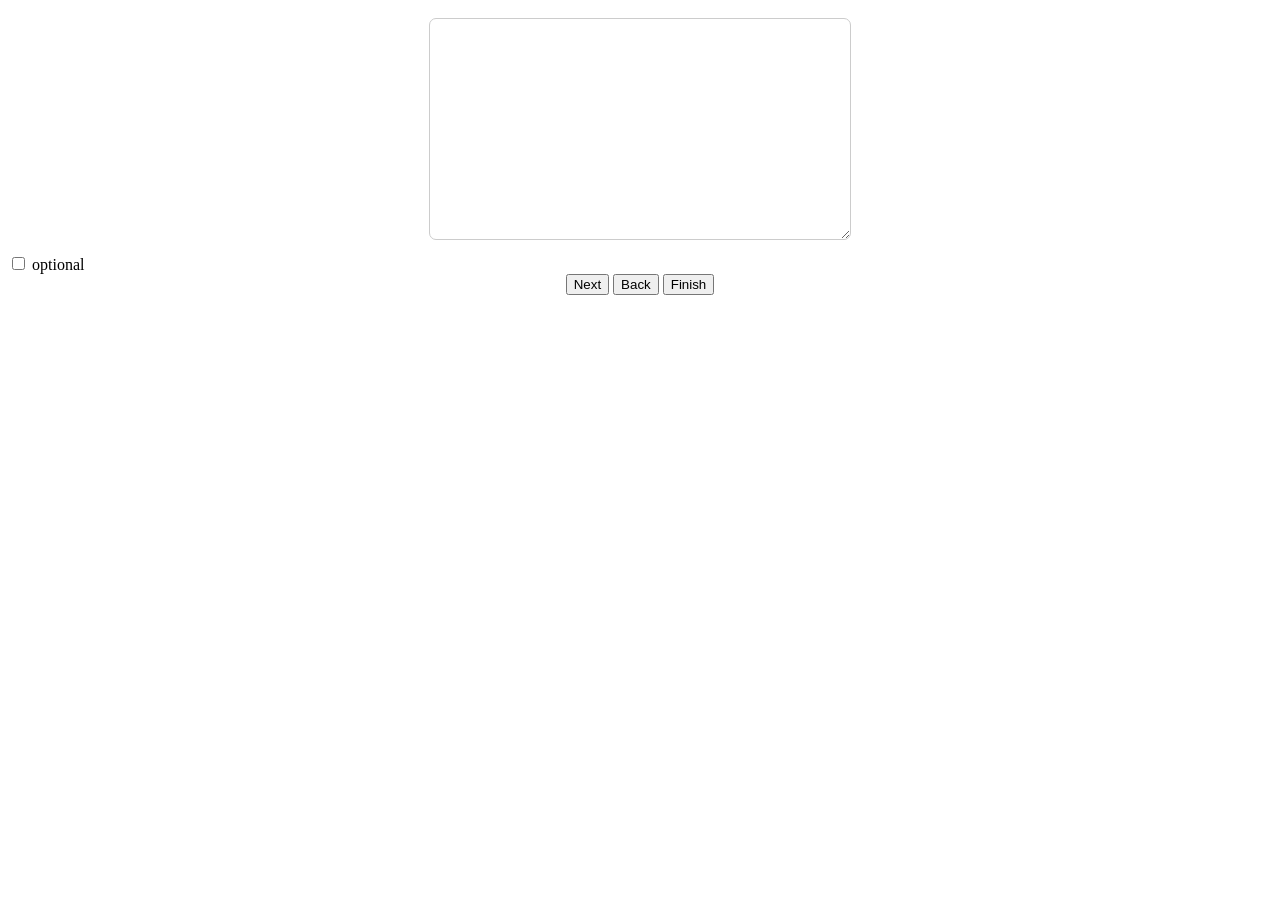
<file: srcs/requirements/bonus/static_site/guestly/form.html>
<!DOCTYPE html>
<html lang="en">
<head>
    <meta charset="UTF-8">
    <meta name="viewport" content="width=device-width, initial-scale=1.0">
    <title>Document</title> 
    <link rel="stylesheet" href="formS.css">
</head>
<body>
    <div id="content">
        <textarea id="input" type="text"> </textarea>
    </div>
    <input type="checkbox" id="myCheckbox" >
    <label for="myCheckbox">optional</label>
    <div id="but">
        <button id="nextbt">Next</button>
        <button id="backbt">Back</button>
        <button id="Finishbt">Finish</button>
    </div>
    <script src="logic.js"></script>
</body>
</html>
</file>
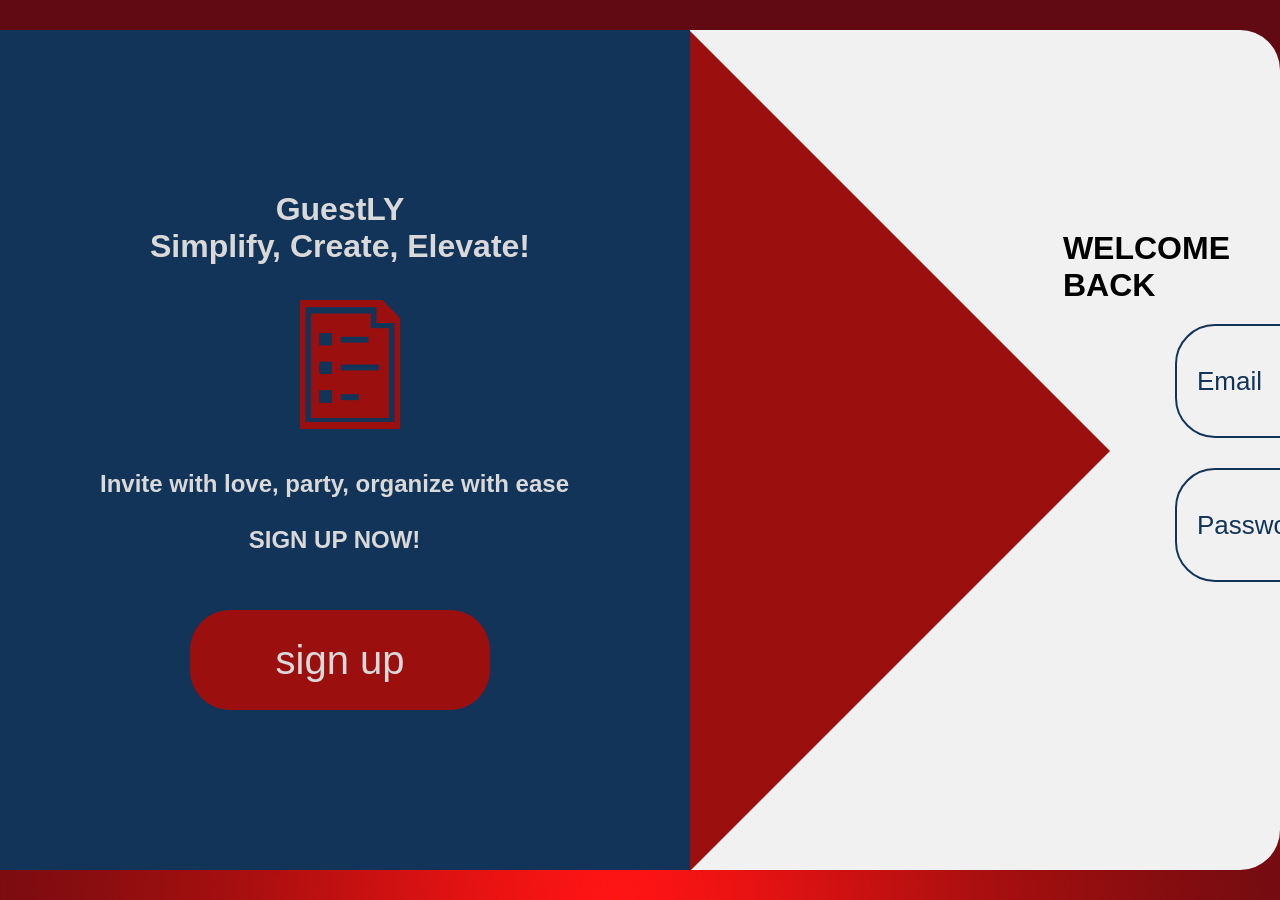
<file: srcs/requirements/bonus/static_site/guestly/home.html>
<!DOCTYPE html>
<html lang="en">
<head>
    <meta charset="UTF-8">
    <meta name="viewport" content="width=device-width, initial-scale=1.0">
    <title>Document</title> 
    <link rel="stylesheet" href="homeS.css">
    <link href='https://unpkg.com/boxicons@2.1.4/css/boxicons.min.css' rel='stylesheet'>
</head>
<body>
    <div id="container">
        <div id="error_handel">
        </div>
        <div id="password_policy">
            <span id="rule1">at least 8 characters</span><br>
            <span id="rule2">at least 1 uppercase letter</span><br>
            <span id="rule3">at least 1 special character</span>
        </div>
        <div id="trngl" class="triangle"></div>
        <div class="wrapper">
            <form id="loginForm" novalidate>
                <h1>WELCOME BACK</h1>
                <div class="input-box">
                    <input id="email_log" type="email" placeholder="Email" required>
                </div>
                <div class="input-box">
                    <input id="pass_hidden" type="password" placeholder="Password">
                </div>
                <i id="showpass" class='bx bxs-sun'></i>
                <button id="login_but" type="submit" class="btn" >SIGN IN</button>
            </form>

            <form id="registerForm" novalidate>
                <h1>Create an account</h1>
                <div class="input-box">
                    <input id="name_re" type="text" placeholder="Name" required>
                </div>
                <div class="input-box">
                    <input id="email_re" type="email" placeholder="Email" required>
                </div>
                <div class="input-box-pass">
                    <input id="pass_re" type="password" placeholder="Password" required>
                </div>
                <div id="pass-check">
                    <input id="pass_confirm_re" type="password" placeholder="Confirm Password" required>
                </div>
                <button id="register_btn" type="submit" class="btn" >REGISTER</button>
            </form>
            
        </div>
        <div id="login_dev">
            <div id="welcome">
                <h1>GuestLY <br> Simplify, Create, Elevate!</h1>
                <img src="sources/form_ico.png">
                <h2>Invite with love, party, organize with ease <br> <br> SIGN UP NOW!</h2>
                <button id="signin">sign up</button>
            </div>
        </div>
    </div>
    <script src="dynamic.js"></script>
    <script src="parseForm.js"></script>
    <script src="passpolicy.js"></script>
</body>
</html>
</file>
<file: srcs/requirements/bonus/static_site/guestly/formS.css>
#input {
    width: 400px;
    height: 200px;
    padding: 10px;
    border-radius: 7px;
    border: 1px solid #ccc;
    margin: 10px;
}

#content {
    text-align: center;
}

#but {
    text-align: center;
}

#myCheckbox {
    align-items: center;
    
}
</file>
<file: srcs/requirements/bonus/static_site/guestly/homeS.css>
body {
    font-family: 'Arial', sans-serif;
    margin: 0;
    padding: 0;
    height: 100vh;
    display: flex;
    justify-content: center;
    align-items: center;
    background-image: url('sources/wallpaper.jpg');
    background-size: cover;
    background-position: center;
}

#container {
    background: #F1F1F1;
    position: relative;
    border-radius: 40px;
    padding: 420px;
    width: 900px;
}

#welcome {
    background: #123458;
    /* border-radius: 40px; */
    /* visibility: hidden; */
    position: absolute;
    top: 0;
    left: 0px;
    width: 690px;
    height: 840px;
}

#signin {
    background: #9b0f0f;
    color: #D9D9D9;
    position: absolute;
    border-radius: 40px;
    border: none;
    width: 300px;
    height: 100px;
    top:580px;
    right: 200px;
    font-size: 40px;
    transition: font-size 0.3s;
}

#signin:hover {
    font-size: 60px;
}
/* Add styles for the login form */


#loginForm {
    position: absolute;
    left: 1160px;
    top: 279px;
    align-items:end;

}


.input-box input {
    width: 100%;
    height: 70px;
    background-color: transparent;
    border: none;
    border: 2px solid #123458;
    border-radius: 40px;
    font-size: 26px;
    color: #123458;
    margin: 15px;
    padding: 20px 45px 20px 20px;
}

.input-box input::placeholder {
    color: #123458;
}

.input-box i {
    position: absolute;
    right: 20px;
}

#loginForm h1 {
    position: absolute;
    top: -100px;
    right: 50px;
}

#loginForm button {
    position: absolute;
    left: 180px;    
    top: 310px;
    width: 200px;
    height: 60px;
    font-size: 26px;
    background-color: transparent;
    border: none;
    border: 2px solid #123458;
    border-radius: 20px;
    transition: background-color 0.3s;
}

#loginForm button:hover {
    background-color: #123458;
    color: #D9D9D9;
}

#welcome h1 {
    text-align: center;
    position: absolute;
    top: 140px;
    left: 150px;
    color: #D9D9D9;
}
#welcome h2 {
    text-align: center;
    position: absolute;
    top: 420px;
    left: 100px;
    color: #D9D9D9;
}

#welcome img {
    position: absolute;
    width: 100px;
    top: 270px;
    left: 300px;
}

.triangle {
    position: absolute;
    top: 1px;
    left: 690px;
    width: 0; /* Keep width 0 for a triangle */
    height: 0; /* Keep height 0 for a triangle */
    border-top: 420px solid transparent;  /* Increase size */
    border-bottom: 420px solid transparent; /* Increase size */
    border-left: 420px solid #9b0f0f; /* Increase size */
}

#registerForm {
    position: absolute;
    top: 200px;
    left: 80px;

}

.input-box-pass input {
    width: 40%;
    height: 50px;
    background-color: transparent;
    border: none;
    border: 2px solid #123458;
    border-radius: 40px;
    font-size: 26px;
    color: #123458;
    margin: 15px;
    padding: 20px 45px 20px 20px;
}

#pass-check input {
    position: absolute;
    top: 286px;
    right: -90px;
    width: 40%;
    height: 50px;
    background-color: transparent;
    border: none;
    border: 2px solid #123458;
    border-radius: 40px;
    font-size: 26px;
    color: #123458;
    margin: 15px;
    padding: 20px 45px 20px 20px;   
}

#registerForm h1 {
    text-align: center;
    position: absolute;
    top: -100px;
    left: 130px;
}

#registerForm button {
    position: absolute;
    left: 170px;    
    top: 530px;
    width: 200px;
    height: 60px;
    font-size: 26px;
    background-color: transparent;
    border: none;
    border: 2px solid #123458;
    border-radius: 20px;
    transition: background-color 0.3s;
}

#registerForm button:hover {
    background-color: #123458;
    color: #D9D9D9;
}

#loginForm i {
    position: absolute;
    top: 190px;
    left: 450px;
    font-size: 50px;
}

#error_handel {
    position: absolute;
    left: 1300px;
    top: 100px;
    font-size: 36px;
    font-weight: 600;
    color: #9b0f0f;
}

.placeholder-style-2::placeholder 
{
    font-weight: bold;
}

#error_handel {
    position: absolute;
    align-content: center;
    text-align: center;
    font-size: 26px;
    visibility: hidden;
    width: 400px;
    height: 100px;
    background-color: rgba(189, 49, 49, 0.2);
    border-radius: 10px;
    border: 2px solid red;
}

#password_policy {
    position: absolute;
    align-content: center;
    text-align: left;
    /* padding-left: 50px; */
    font-size: 20px;
    background-color: transparent;
    width: 470px;
    height: 100px;
    left: 110px;
    top: 600px;
}

#password_policy span {
    display: block;
    margin-bottom: 0px;
    padding-left: 20px;
    position: relative;
    color: #444;
}
  
#password_policy span::before {
    content: "•";
    position: absolute;
    left: 0;
    color: #888;
}
</file>
